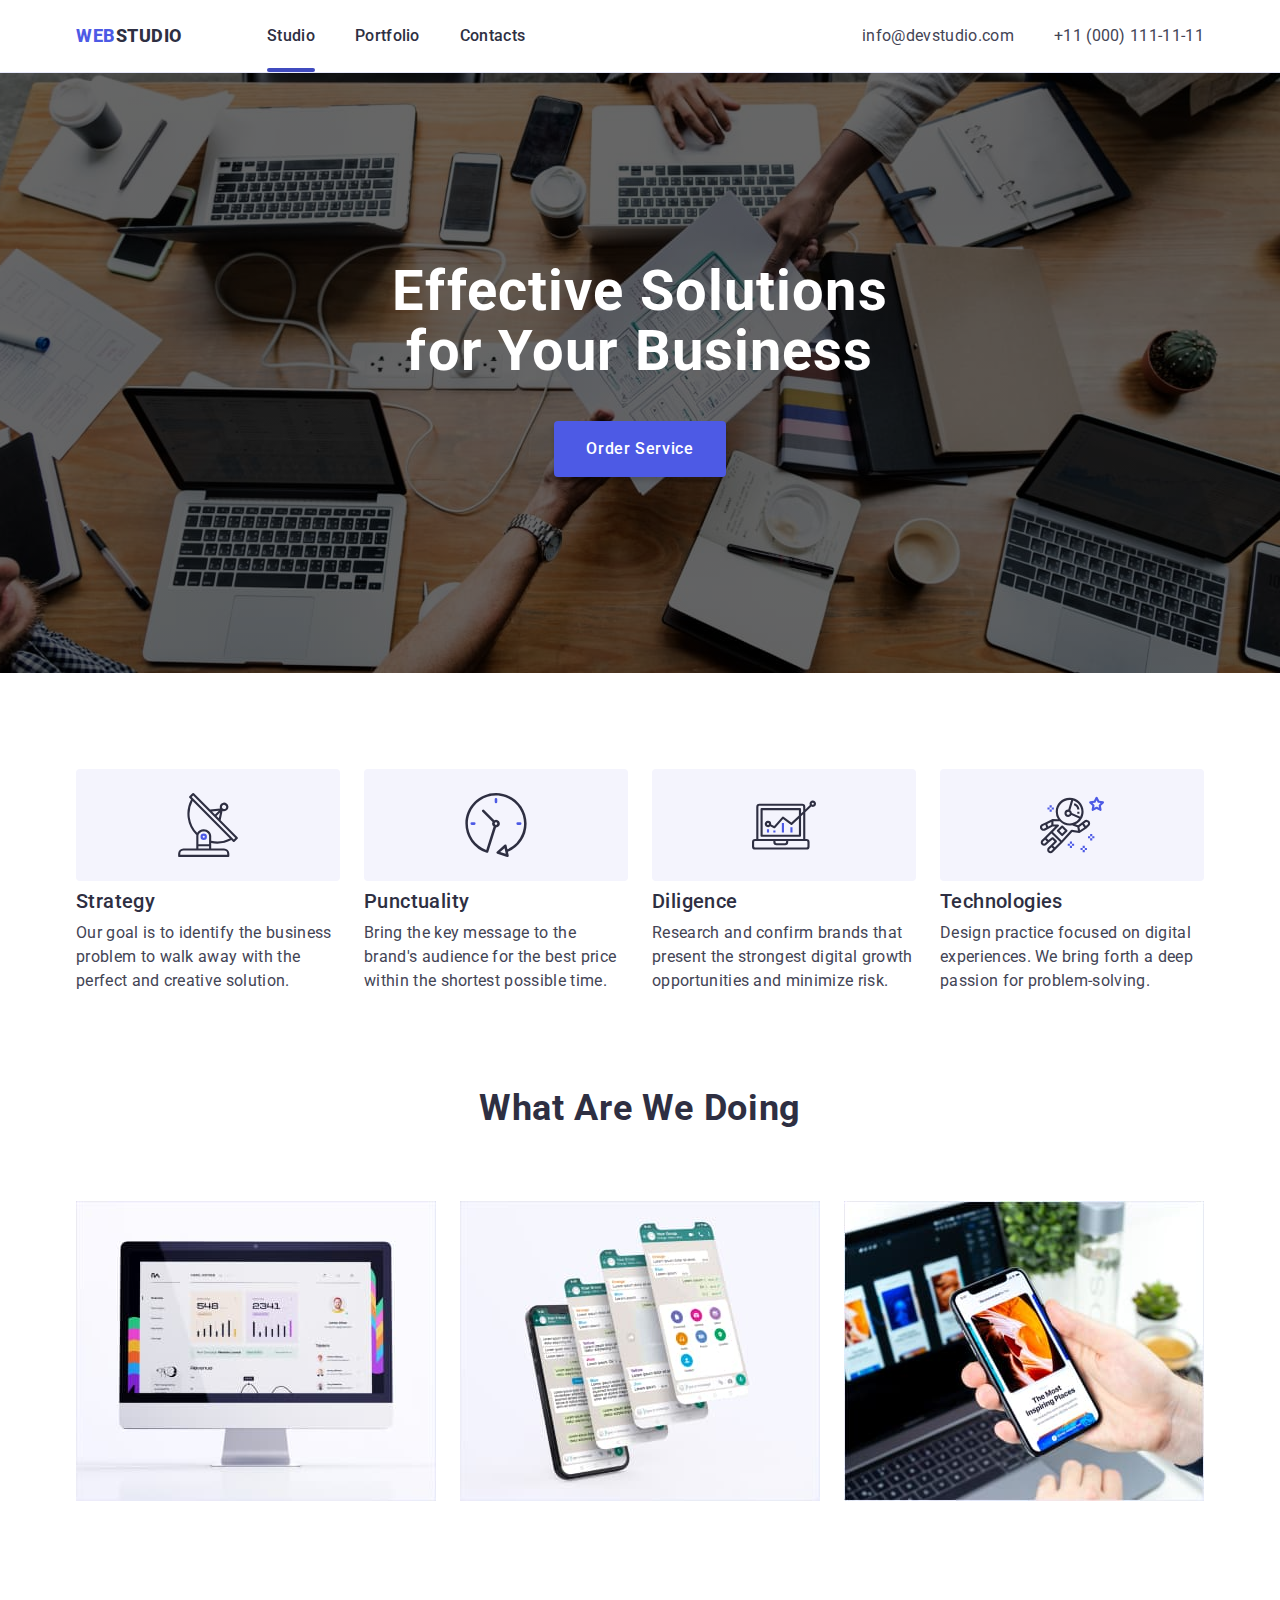
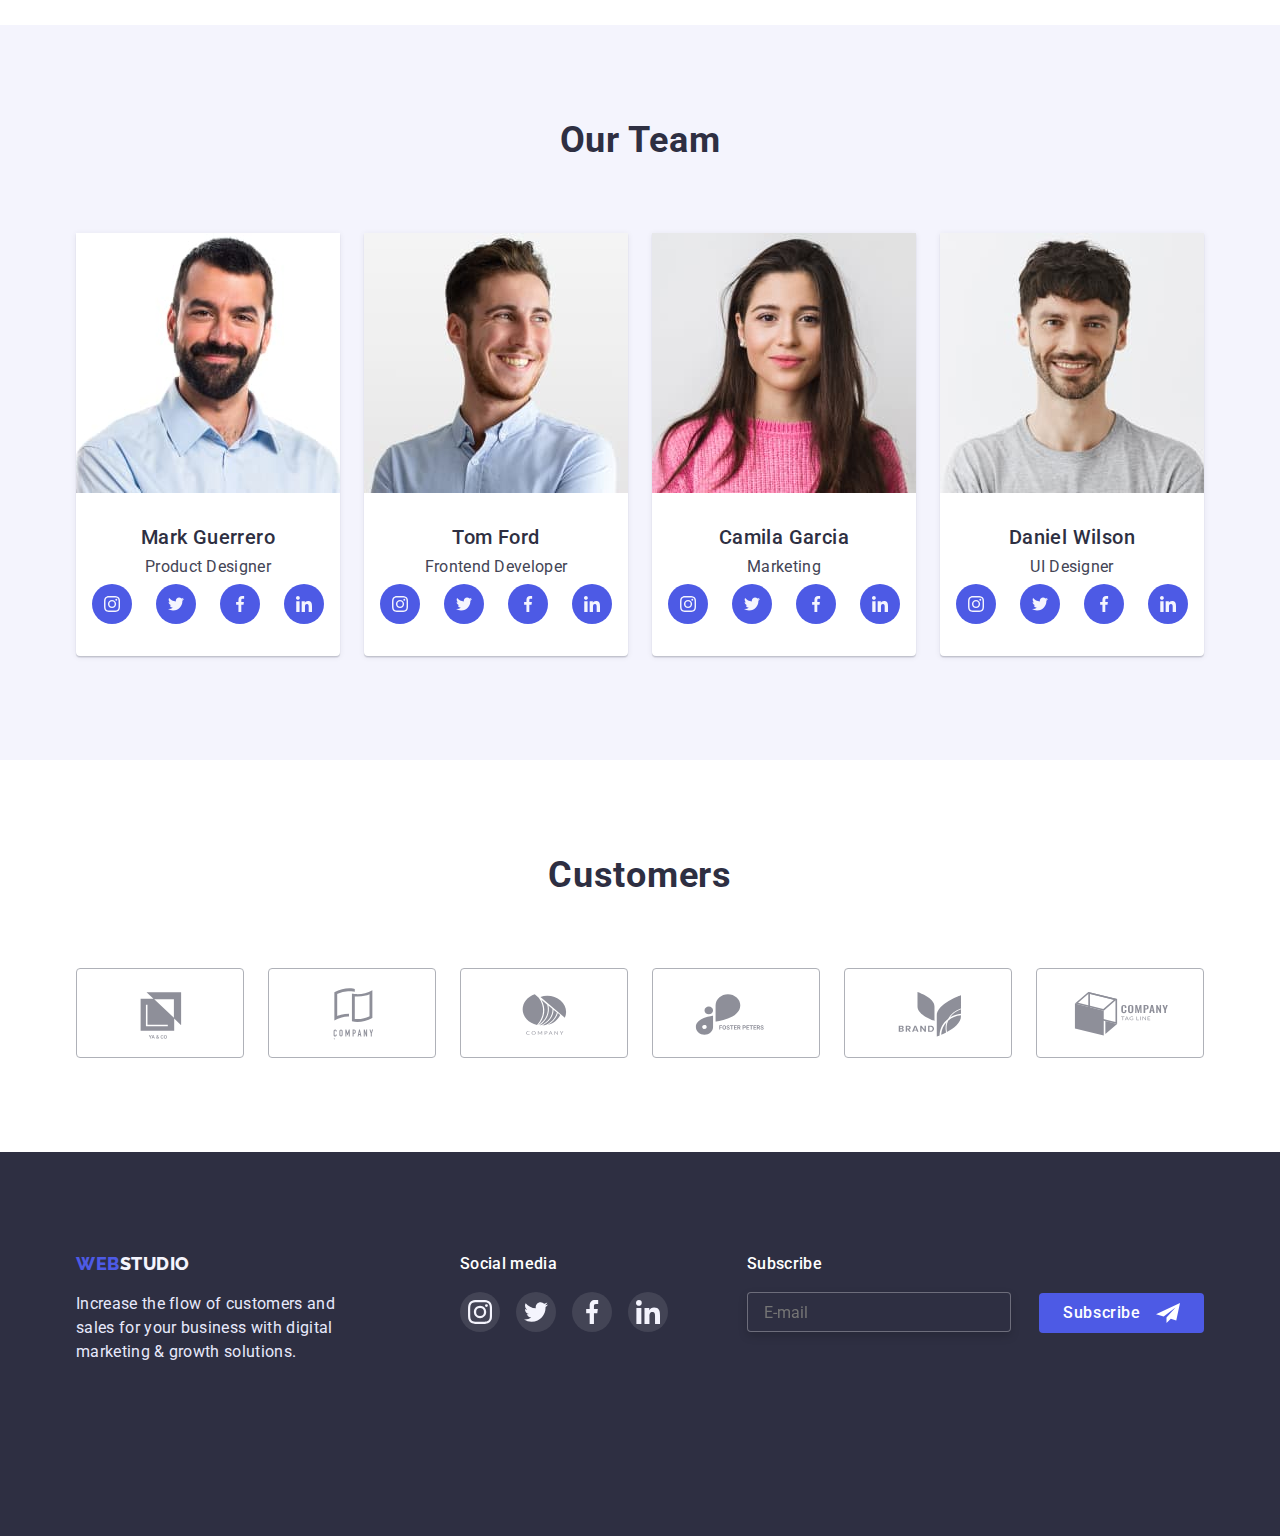
<file: index.html>
<!DOCTYPE html>
<html lang="en">
  <head>
    <meta charset="UTF-8" />
    <meta http-equiv="X-UA-Compatible" content="IE=edge" />
    <meta name="viewport" content="width=device-width, initial-scale=1.0" />
    <title>Document</title>
    <link rel="preconnect" href="https://fonts.googleapis.com" />
    <link rel="preconnect" href="https://fonts.gstatic.com" crossorigin />
    <link
      href="https://fonts.googleapis.com/css2?family=Raleway:wght@800&family=Roboto:wght@400;500;700;900&display=swap"
      rel="stylesheet"
    />
    <link
      rel="stylesheet"
      href="https://cdnjs.cloudflare.com/ajax/libs/modern-normalize/1.1.0/modern-normalize.min.css"
    />
    <link rel="stylesheet" href="./css/styles.css" />
    <link rel="stylesheet" href="./css/mobile.css" />
    <link rel="stylesheet" href="./css/tablet.css" />
    <link rel="stylesheet" href="./css/dekstop.css" />
  </head>
  <body>
    <header class="header">
      <div class="container nav-gen">
        <nav class="nav-gen">
          <a href="./index.html" class="head-btn"
            ><span class="web">Web</span>Studio</a
          >
          <ul class="sec-ul nav-block">
            <li class="li-item">
              <a href="./index.html" class="nav-li menu-link current">Studio</a>
            </li>
            <li class="li-item">
              <a href="./portfolio.html" class="nav-li menu-link">Portfolio</a>
            </li>
            <li class="li-item">
              <a href="" class="nav-li menu-link">Contacts</a>
            </li>
          </ul>
        </nav>
        <address class="adress-block">
          <ul class="sec-ul adr-block">
            <li class="li-item">
              <a href="mailto:info@devstudio.com" class="contacts"
                >info@devstudio.com</a
              >
            </li>
            <li class="li-item">
              <a href="tel:+110001111111" class="contacts"
                >+11 (000) 111-11-11</a
              >
            </li>
          </ul>
        </address>
        <button type="button" data-menu-open class="mob-menu-open">
          <svg class="mob-menu-svg" width="32px" height="22px">
            <use
              href="./images/symbol-defs 2.svg#icon-charm_menu-hamburger-1"
            ></use>
          </svg>
        </button>
      </div>

      <div class="mob-menu is-hidden" data-menu>
        <div class="container">
          <div>
            <button type="button" data-menu-close class="mob-menu-close">
              <svg class="mob-menu-svg-close" width="8px" height="8px">
                <use
                  href="./images/symbol-defs 2.svg#icon-close-black-18dp-2-1-1"
                ></use>
              </svg>
            </button>
            <ul class="sec-ul mob-menu-list">
              <li class="mob-menu-li-item">
                <a
                  href="./index.html"
                  class="mob-menu-nav-li mob-menu-menu-link current"
                  >Studio</a
                >
              </li>
              <li class="mob-menu-li-item">
                <a
                  href="./portfolio.html"
                  class="mob-menu-nav-li mob-menu-menu-link"
                  >Portfolio</a
                >
              </li>
              <li class="mob-menu-li-item">
                <a
                  href="./index.html#mob-menu"
                  class="mob-menu-nav-li mob-menu-menu-link"
                  >Contacts</a
                >
              </li>
            </ul>
          </div>
          <div>
            <ul class="sec-ul mob-menu-adr-block">
              <li class="mob-menu-li-item">
                <a href="tel:+110001111111" class="mob-menu-contacts-tel"
                  >+11 (000) 111-11-11</a
                >
              </li>
              <li class="mob-menu-li-item">
                <a href="mailto:info@devstudio.com" class="mob-menu-contacts"
                  >info@devstudio.com</a
                >
              </li>
            </ul>
            <ul class="mob-soc-contacts">
              <li class="contacts-team">
                <a href="" class="button-soc">
                  <svg class="soc-link" width="16px" height="16px">
                    <use
                      href="./images/symbol-defs 2.svg#icon-instagram-2"
                    ></use>
                  </svg>
                </a>
              </li>
              <li class="contacts-team">
                <a href="" class="button-soc">
                  <svg class="soc-link" width="16px" height="16px">
                    <use href="./images/symbol-defs 2.svg#icon-twitter-1"></use>
                  </svg>
                </a>
              </li>
              <li class="contacts-team">
                <a href="" class="button-soc">
                  <svg class="soc-link" width="16px" height="16px">
                    <use
                      href="./images/symbol-defs 2.svg#icon-facebook-1"
                    ></use>
                  </svg>
                </a>
              </li>
              <li class="contacts-team">
                <a href="" class="button-soc">
                  <svg class="soc-link" width="16px" height="16px">
                    <use
                      href="./images/symbol-defs 2.svg#icon-linkedin-1"
                    ></use>
                  </svg>
                </a>
              </li>
            </ul>
          </div>
        </div>
      </div>
    </header>
    <main>
      <section class="hero background-img">
        <div class="container background-img">
          <h1 class="title">Effective Solutions for Your Business</h1>
          <button type="button" class="button hero-but" data-modal-open>
            Order Service
          </button>
        </div>
      </section>

      <section class="section">
        <div class="container">
          <h2 class="visually-hidden">Feature</h2>
          <ul class="sec-ul list-items">
            <li class="list-sec">
              <div class="icon-div">
                <svg class="icon-pic">
                  <use
                    href="./images/symbol-defs 2.svg#icon-antenna-1"
                    width="64px"
                    height="64px"
                  ></use>
                </svg>
              </div>
              <h3 class="title-section">Strategy</h3>
              <p class="section-text">
                Our goal is to identify the business problem to walk away with
                the perfect and creative solution.
              </p>
            </li>
            <li class="list-sec">
              <div class="icon-div">
                <svg class="icon-pic">
                  <use
                    href="./images/symbol-defs 2.svg#icon-clock-1"
                    width="64px"
                    height="64px"
                  ></use>
                </svg>
              </div>
              <h3 class="title-section">Punctuality</h3>
              <p class="section-text">
                Bring the key message to the brand's audience for the best price
                within the shortest possible time.
              </p>
            </li>
            <li class="list-sec">
              <div class="icon-div">
                <svg class="icon-pic">
                  <use
                    href="./images/symbol-defs 2.svg#icon-diagram-1"
                    width="64"
                    height="64"
                  ></use>
                </svg>
              </div>
              <h3 class="title-section">Diligence</h3>
              <p class="section-text">
                Research and confirm brands that present the strongest digital
                growth opportunities and minimize risk.
              </p>
            </li>
            <li class="list-sec">
              <div class="icon-div">
                <svg class="icon-pic">
                  <use
                    href="./images/symbol-defs 2.svg#icon-astronaut-1"
                    width="64px"
                    height="64px"
                  ></use>
                </svg>
              </div>
              <h3 class="title-section">Technologies</h3>
              <p class="section-text">
                Design practice focused on digital experiences. We bring forth a
                deep passion for problem-solving.
              </p>
            </li>
          </ul>
        </div>
      </section>

      <section class="photos">
        <div class="container">
          <h2 class="photos-title">What are we doing</h2>
          <ul class="sec-ul sec-photos">
            <li class="sec-img">
              <img
              srcset="
                  ./images/monitor.jpg 1x,
                  ./images/monitor@2x.jpg 2x
                "
                src="./images/monitor.jpg"
                alt="monitor of computer"
                width="360"
                height="300"
              />
            </li>
            <li class="sec-img">
              <img
              srcset="
                  ./images/phone.jpg 1x,
                  ./images/phone@2x.jpg 2x
                "
                src="./images/phone.jpg"
                alt="displays of phone"
                width="360"
                height="300"
              />
            </li>
            <li class="sec-img">
              <img
              srcset="
                  ./images/handphone.jpg 1x,
                  ./images/handphone@2x.jpg 2x
                "
                src="./images/handphone.jpg"
                alt="phone in hand"
                width="360"
                height="300"
              />
            </li>
          </ul>
        </div>
      </section>

      <section class="team">
        <div class="container">
          <h2 class="team-title">Our Team</h2>
          <ul class="sec-ul team-block">
            <li class="team-img">
              <img
                srcset="./images/beardman1.jpg 1x, ./images/beardman1@2x.jpg 2x"
                src="./images/beardman1.jpg"
                alt="man-with-beard"
                width="264"
              />
              <div class="team-text-block">
                <h3 class="team-mem">Mark Guerrero</h3>
                <p class="team-text">Product Designer</p>
                <ul class="list-contacts">
                  <li class="contacts-team">
                    <a href="" class="button-soc">
                      <svg class="soc-link" width="16px" height="16px">
                        <use
                          href="./images/symbol-defs 2.svg#icon-instagram-2"
                        ></use>
                      </svg>
                    </a>
                  </li>
                  <li class="contacts-team">
                    <a href="" class="button-soc">
                      <svg class="soc-link" width="16px" height="16px">
                        <use
                          href="./images/symbol-defs 2.svg#icon-twitter-1"
                        ></use>
                      </svg>
                    </a>
                  </li>
                  <li class="contacts-team">
                    <a href="" class="button-soc">
                      <svg class="soc-link" width="16px" height="16px">
                        <use
                          href="./images/symbol-defs 2.svg#icon-facebook-1"
                        ></use>
                      </svg>
                    </a>
                  </li>
                  <li class="contacts-team">
                    <a href="" class="button-soc">
                      <svg class="soc-link" width="16px" height="16px">
                        <use
                          href="./images/symbol-defs 2.svg#icon-linkedin-1"
                        ></use>
                      </svg>
                    </a>
                  </li>
                </ul>
              </div>
            </li>
            <li class="team-img">
              <img
                srcset="
                  ./images/smilingman.jpg    1x,
                  ./images/smilingman@2x.jpg 2x
                "
                src="./images/smilingman.jpg"
                alt="smiling-man"
                width="264"
              />
              <div class="team-text-block">
                <h3 class="team-mem">Tom Ford</h3>
                <p class="team-text">Frontend Developer</p>
                <ul class="list-contacts">
                  <li class="contacts-team">
                    <a href="" class="button-soc">
                      <svg class="soc-link" width="16px" height="16px">
                        <use
                          href="./images/symbol-defs 2.svg#icon-instagram-2"
                        ></use>
                      </svg>
                    </a>
                  </li>
                  <li class="contacts-team">
                    <a href="" class="button-soc">
                      <svg class="soc-link" width="16px" height="16px">
                        <use
                          href="./images/symbol-defs 2.svg#icon-twitter-1"
                        ></use>
                      </svg>
                    </a>
                  </li>
                  <li class="contacts-team">
                    <a href="" class="button-soc">
                      <svg class="soc-link" width="16px" height="16px">
                        <use
                          href="./images/symbol-defs 2.svg#icon-facebook-1"
                        ></use>
                      </svg>
                    </a>
                  </li>
                  <li class="contacts-team">
                    <a href="" class="button-soc">
                      <svg class="soc-link" width="16px" height="16px">
                        <use
                          href="./images/symbol-defs 2.svg#icon-linkedin-1"
                        ></use>
                      </svg>
                    </a>
                  </li>
                </ul>
              </div>
            </li>
            <li class="team-img">
              <img
                srcset="
                  ./images/woman.jpg 1x,
                  ./images/woman@2x.jpg 2x
                "
                src="./images/woman.jpg"
                alt="woman"
                width="264"
              />
              <div class="team-text-block">
                <h3 class="team-mem">Camila Garcia</h3>
                <p class="team-text">Marketing</p>
                <ul class="list-contacts">
                  <li class="contacts-team">
                    <a href="" class="button-soc">
                      <svg class="soc-link" width="16px" height="16px">
                        <use
                          href="./images/symbol-defs 2.svg#icon-instagram-2"
                        ></use>
                      </svg>
                    </a>
                  </li>
                  <li class="contacts-team">
                    <a href="" class="button-soc">
                      <svg class="soc-link" width="16px" height="16px">
                        <use
                          href="./images/symbol-defs 2.svg#icon-twitter-1"
                        ></use>
                      </svg>
                    </a>
                  </li>
                  <li class="contacts-team">
                    <a href="" class="button-soc">
                      <svg class="soc-link" width="16px" height="16px">
                        <use
                          href="./images/symbol-defs 2.svg#icon-facebook-1"
                        ></use>
                      </svg>
                    </a>
                  </li>
                  <li class="contacts-team">
                    <a href="" class="button-soc">
                      <svg class="soc-link" width="16px" height="16px">
                        <use
                          href="./images/symbol-defs 2.svg#icon-linkedin-1"
                        ></use>
                      </svg>
                    </a>
                  </li>
                </ul>
              </div>
            </li>
            <li class="team-img">
              <img
              srcset="
                  ./images/beardman2.jpg 1x,
                  ./images/beardman2@2x.jpg 2x
                "
                src="./images/beardman2.jpg"
                alt="man-with-beard-2"
                width="264"
              />
              <div class="team-text-block">
                <h3 class="team-mem">Daniel Wilson</h3>
                <p class="team-text">UI Designer</p>
                <ul class="list-contacts">
                  <li class="contacts-team">
                    <a href="" class="button-soc">
                      <svg class="soc-link" width="16px" height="16px">
                        <use
                          href="./images/symbol-defs 2.svg#icon-instagram-2"
                        ></use>
                      </svg>
                    </a>
                  </li>
                  <li class="contacts-team">
                    <a href="" class="button-soc">
                      <svg class="soc-link" width="16px" height="16px">
                        <use
                          href="./images/symbol-defs 2.svg#icon-twitter-1"
                        ></use>
                      </svg>
                    </a>
                  </li>
                  <li class="contacts-team">
                    <a href="" class="button-soc">
                      <svg class="soc-link" width="16px" height="16px">
                        <use
                          href="./images/symbol-defs 2.svg#icon-facebook-1"
                        ></use>
                      </svg>
                    </a>
                  </li>
                  <li class="contacts-team">
                    <a href="" class="button-soc">
                      <svg class="soc-link" width="16px" height="16px">
                        <use
                          href="./images/symbol-defs 2.svg#icon-linkedin-1"
                        ></use>
                      </svg>
                    </a>
                  </li>
                </ul>
              </div>
            </li>
          </ul>
        </div>
      </section>

      <section>
        <div class="container">
          <h2 class="comp-title">Customers</h2>
          <ul class="company-list">
            <li class="company-link">
              <a href="" class="company-btn">
                <svg class="company-img" width="104" height="56">
                  <use href="./images/symbol-defs 2.svg#icon-Logo"></use>
                </svg>
              </a>
            </li>
            <li class="company-link">
              <a href="" class="company-btn">
                <svg class="company-img" width="104" height="56">
                  <use href="./images/symbol-defs 2.svg#icon-Logo-1"></use>
                </svg>
              </a>
            </li>
            <li class="company-link">
              <a href="" class="company-btn">
                <svg class="company-img" width="104" height="56">
                  <use href="./images/symbol-defs 2.svg#icon-Logo-2"></use>
                </svg>
              </a>
            </li>
            <li class="company-link">
              <a href="" class="company-btn">
                <svg class="company-img" width="104" height="56">
                  <use href="./images/symbol-defs 2.svg#icon-Logo-3"></use>
                </svg>
              </a>
            </li>
            <li class="company-link">
              <a href="" class="company-btn">
                <svg class="company-img" width="104" height="56">
                  <use href="./images/symbol-defs 2.svg#icon-Logo-4"></use>
                </svg>
              </a>
            </li>
            <li class="company-link">
              <a href="" class="company-btn">
                <svg class="company-img" width="104" height="56">
                  <use href="./images/symbol-defs 2.svg#icon-Logo-5"></use>
                </svg>
              </a>
            </li>
          </ul>
        </div>
      </section>
    </main>
    <footer class="footer">
      <div class="container foot-media">
        <div class="foot-block">
          <a href="./index.html" class="std-foot">
            <span class="web">Web</span> Studio</a
          >
          <p class="text-foot">
            Increase the flow of customers and sales for your business with
            digital marketing & growth solutions.
          </p>
        </div>
        <div class="foot-social-block">
          <h3 class="foot-title-media">Social media</h3>
          <ul class="footer-list-contacts">
            <li class="footer-soc-link">
              <a href="" class="footer-button-soc">
                <svg class="footer-soc-link" width="24px" height="24px">
                  <use href="./images/symbol-defs 2.svg#icon-instagram-2"></use>
                </svg>
              </a>
            </li>
            <li class="footer-soc-link">
              <a href="" class="footer-button-soc">
                <svg class="footer-soc-link" width="24px" height="24px">
                  <use href="./images/symbol-defs 2.svg#icon-twitter-1"></use>
                </svg>
              </a>
            </li>
            <li class="footer-soc-link">
              <a href="" class="footer-button-soc">
                <svg class="footer-soc-link" width="24px" height="24px">
                  <use href="./images/symbol-defs 2.svg#icon-facebook-1"></use>
                </svg>
              </a>
            </li>
            <li class="footer-soc-link">
              <a href="" class="footer-button-soc">
                <svg class="footer-soc-link" width="24px" height="24px">
                  <use href="./images/symbol-defs 2.svg#icon-linkedin-1"></use>
                </svg>
              </a>
            </li>
          </ul>
        </div>

        <div class="foot-input">
          <form>
            <p>Subscribe</p>

            <input type="email" name="email" placeholder="E-mail" />

            <button>
              <span>Subscribe</span>
              <svg class="sub-svg" width="24" height="24">
                <use href="./images/symbol-defs 2.svg#icon-Frame-3-1"></use>
              </svg>
            </button>
          </form>
        </div>
      </div>
    </footer>
    <div class="backdrop is-hidden" data-modal>
      <div class="modal">
        <button class="modal-but" data-modal-close>
          <svg class="modal-svg" width="8px" height="8px">
            <use
              href="./images/symbol-defs 2.svg#icon-close-black-18dp-2-1-1"
            ></use>
          </svg>
        </button>

        <p class="modal-title">Leave your contacts and we will call you back</p>

        <form class="form js-speaker-form">
          <label class="modal-label">
            <span class="input-text">Name</span>
            <span class="input-wrap">
              <input class="modal-input" type="text" name="name" />
              <svg class="modal-icon" width="18" height="18">
                <use
                  href="./images/symbol-defs 2.svg#icon-person-black-18dp-1-1 "
                ></use>
              </svg>
            </span>
          </label>
          <label class="modal-label">
            <span class="input-text">Phone</span>
            <span class="input-wrap">
              <input class="modal-input" type="tel" name="tel" />
              <svg class="modal-icon" width="18" height="24">
                <use
                  href="./images/symbol-defs 2.svg#icon-phone-black-18dp-1-1 "
                ></use>
              </svg>
            </span>
          </label>
          <label class="modal-label">
            <span class="input-text">Email</span>
            <span class="input-wrap">
              <input class="modal-input" type="email" name="email" />
              <svg class="modal-icon" width="18" height="24">
                <use
                  href="./images/symbol-defs 2.svg#icon-email-black-18dp-1-1 "
                ></use>
              </svg>
            </span>
          </label>
          <label class="textarea">
            <span class="input-text">Comment</span>
            <textarea
              class="modal-comment"
              name="comment"
              placeholder="Text input"
            ></textarea>
          </label>
          <label class="label-checkbox">
            <input
              class="input-check visually-hidden"
              type="checkbox"
              name="priv-policy"
              value="true"
              required
            />
            <span class="check-text"
              >I accept the terms and conditions of the
              <a href="">Privacy Policy</a></span
            >
          </label>
          <button type="submit" class="modal-but-send">Send</button>
        </form>
      </div>
    </div>
    <script src="./js/modal.js"></script>
    <script src="./js/mobile-menu.js"></script>
  </body>
</html>
</file>
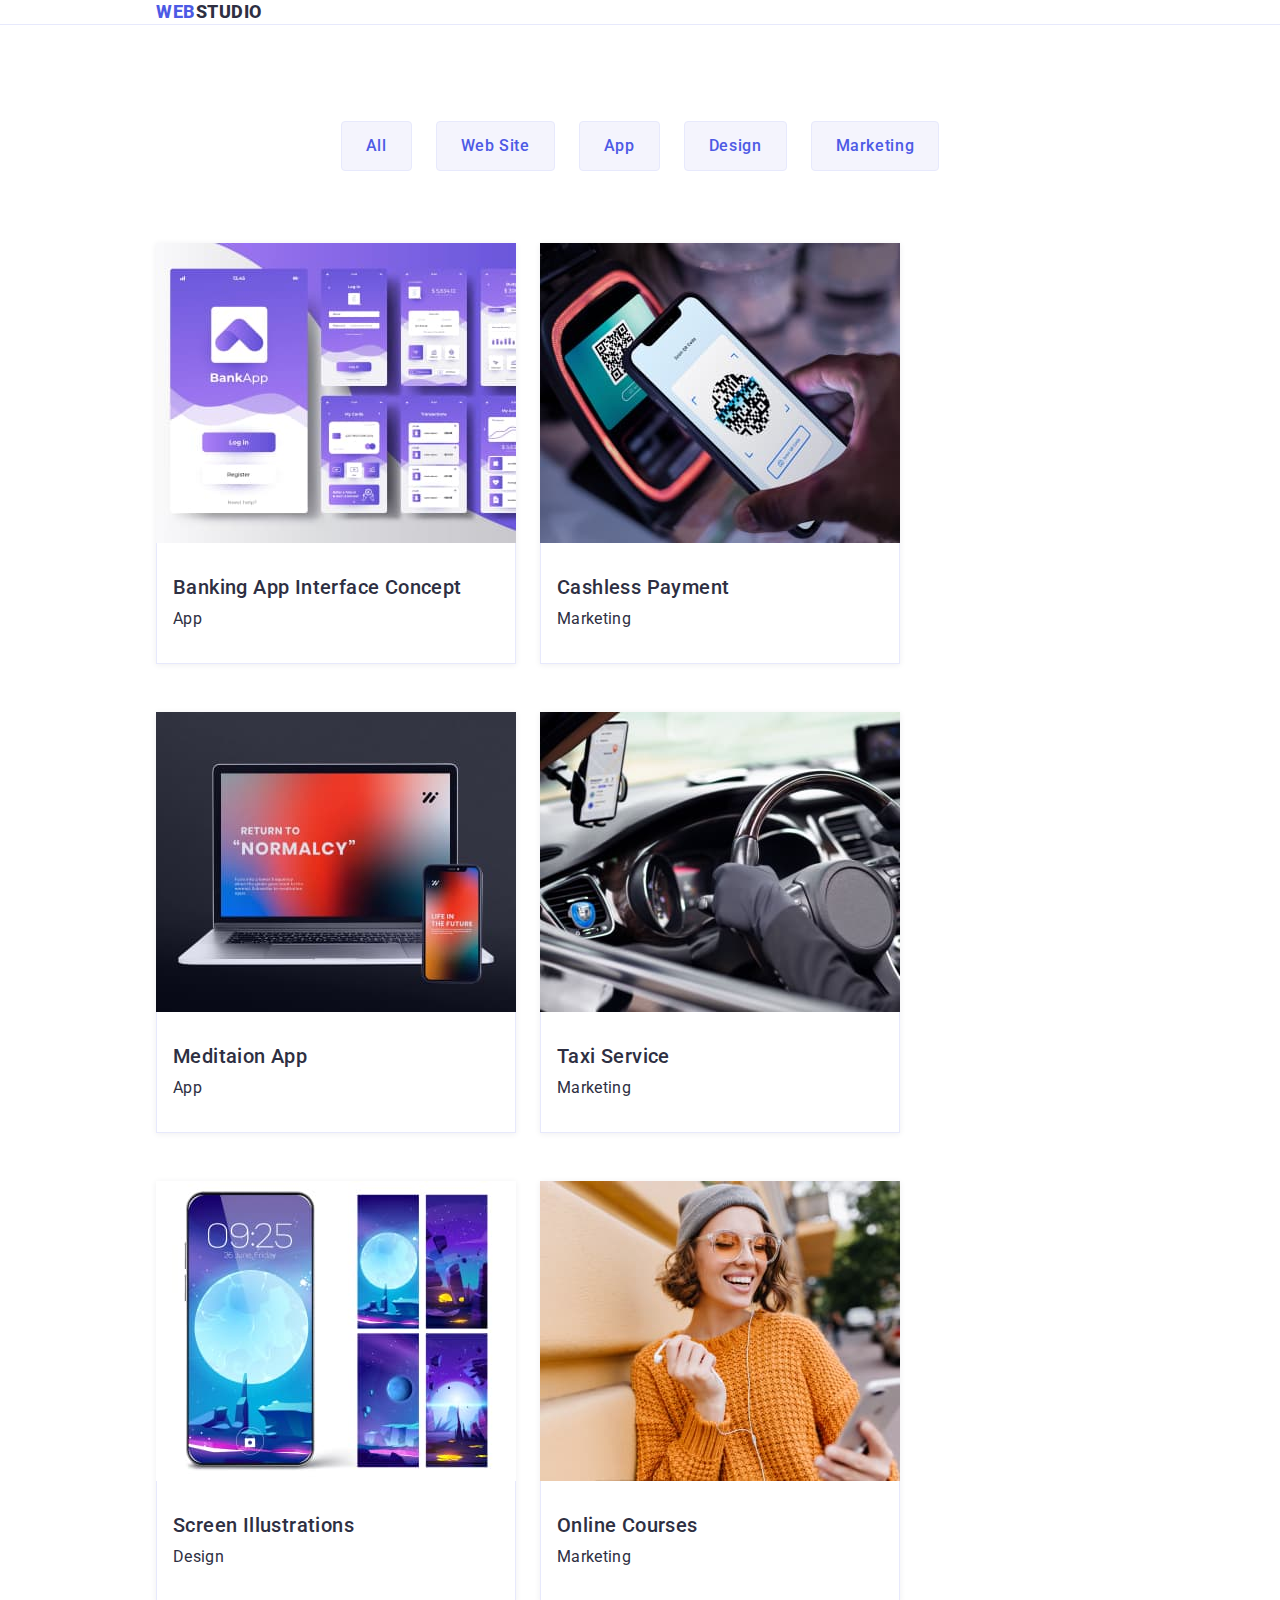
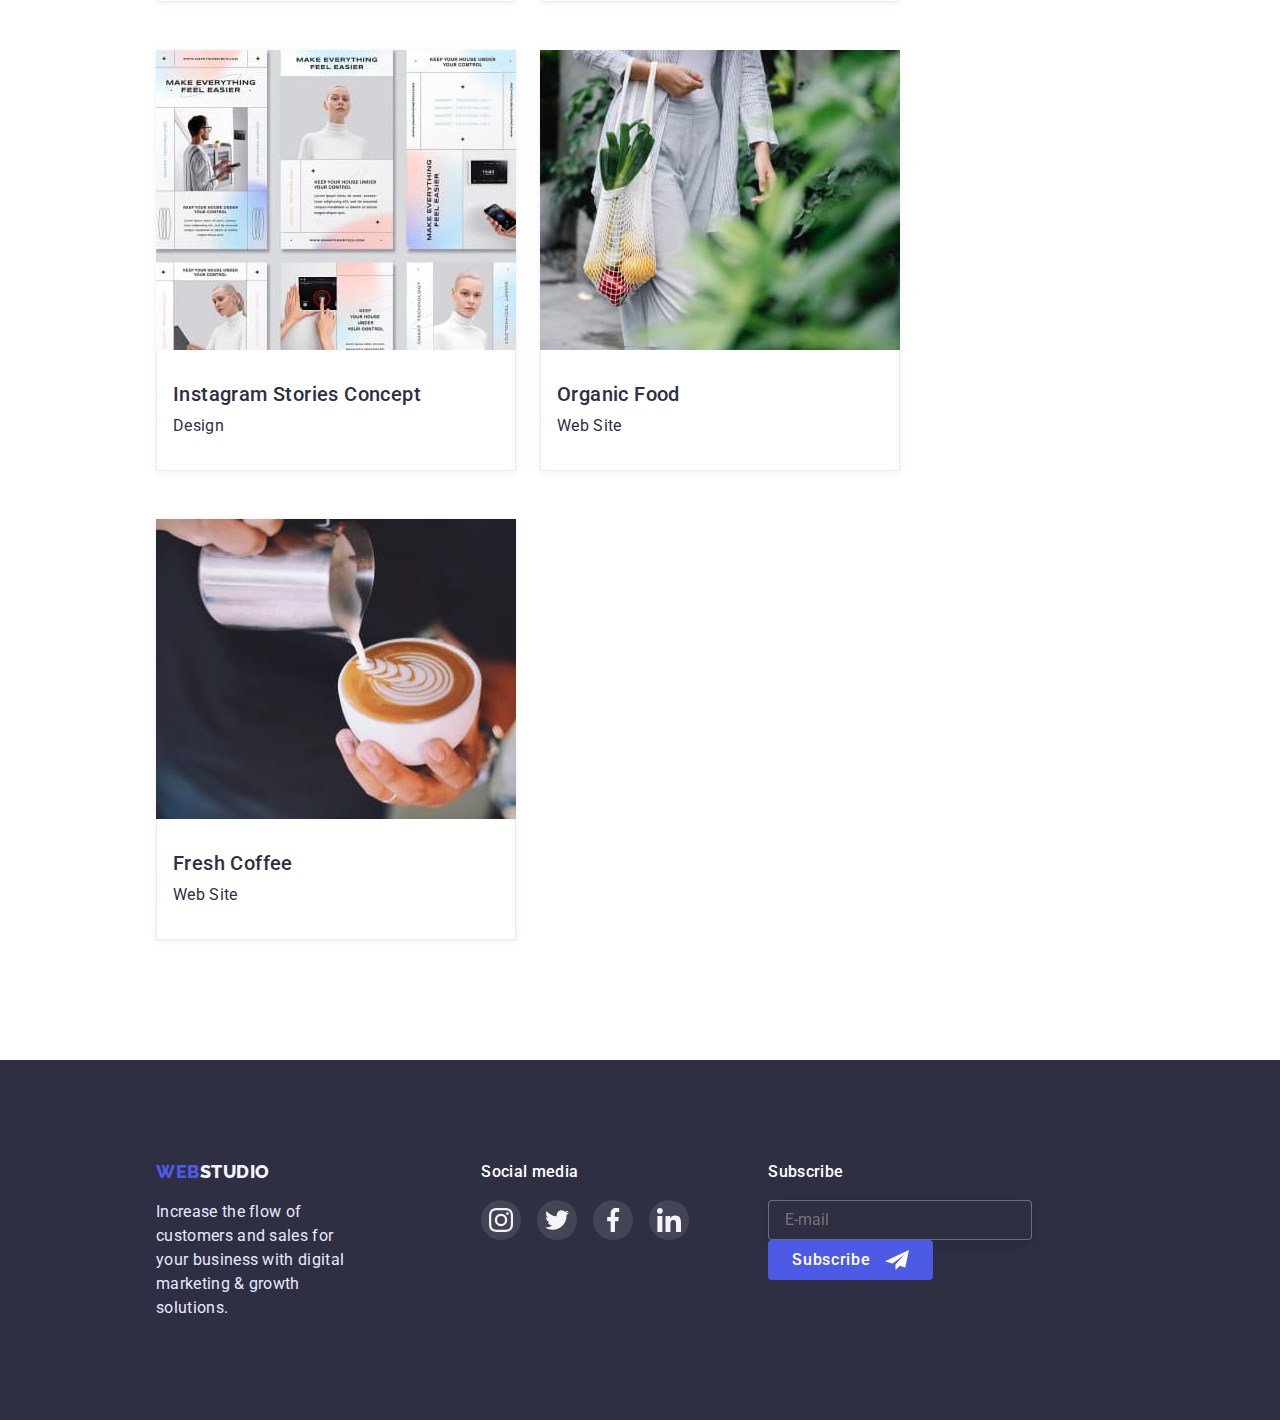
<file: portfolio.html>
<!DOCTYPE html>
<html lang="en">
  <head>
    <meta charset="UTF-8" />
    <meta http-equiv="X-UA-Compatible" content="IE=edge" />
    <meta name="viewport" content="width=device-width, initial-scale=1.0" />
    <title>Document</title>
    <link rel="preconnect" href="https://fonts.googleapis.com" />
    <link rel="preconnect" href="https://fonts.gstatic.com" crossorigin />
    <link
      href="https://fonts.googleapis.com/css2?family=Raleway:wght@800&family=Roboto:wght@400;500;700;900&display=swap"
      rel="stylesheet"
    />
    <link
      rel="stylesheet"
      href="https://cdnjs.cloudflare.com/ajax/libs/modern-normalize/1.1.0/modern-normalize.min.css"
    />
    <link rel="stylesheet" href="./css/styles.css" />
  </head>
  <body>
    <header class="header">
      <div class="container nav-gen">
        <nav class="nav-gen">
          <a href="./index.html" class="head-btn">
            <span class="web">Web</span> Studio
          </a>
          <ul class="sec-ul nav-block">
            <li class="li-item">
              <a href="./index.html" class="nav-li menu-link">Studio</a>
            </li>
            <li class="li-item">
              <a href="./portfolio.html" class="nav-li menu-link current">Portfolio</a>
            </li>
            <li class="li-item"><a href="" class="nav-li menu-link">Contacts</a></li>
          </ul>
        </nav>
        <address class="adress-block">
          <ul class="sec-ul adr-block">
            <li class="li-item">
              <a href="mailto:info@devstudio.com" class="contacts"
                >info@devstudio.com</a
              >
            </li>
            <li class="li-item">
              <a href="tel:+110001111111" class="contacts"
                >+11 (000) 111-11-11</a
              >
            </li>
          </ul>
        </address>
      </div>
    </header>

    <main>
      <section>
        <div class="container">
          <div class="port-btns">
            <button type="button" class="port-button">All</button>
            <button type="button" class="port-button">Web Site</button>
            <button type="button" class="port-button">App</button>
            <button type="button" class="port-button">Design</button>
            <button type="button" class="port-button">Marketing</button>
          </div>
        </div>
      </section>

      <section>
        <div class="container">
          <h1 class="visually-hidden"></h1>
          <ul class="sec-ul port-img">
            <li class="port-li-img">
              <a href="" class="port-link">
                <div class="port-overlay">
                  <img
                    class="img-port"
                    src="./images/bankapp.jpg"
                    alt="screen of bank app"
                    width="360"
                    height="300"
                  />
                  <div class="text-overlay">
                    <p>14 Stylish and User-Friendly App Design Concepts · Task
                    Manager App · Calorie Tracker App · Exotic Fruit Ecommerce
                    App · Cloud Storage App</p> 
                  </div>
                </div>
                <div class="port-link-block">
                  <h2 class="port-section">Banking App Interface Concept</h2>
                  <p class="port-text">App</p>
                </div></a
              >
            </li>
            <li class="port-li-img">
              <a href="" class="port-link">
                <div class="port-overlay">
                  <img
                    class="img-port"
                    src="./images/qrcode.jpg"
                    alt="scan of qr code"
                    width="360"
                    height="300"
                  />
                  <div class="text-overlay">
                    <p>14 Stylish and User-Friendly App Design Concepts · Task
                      Manager App · Calorie Tracker App · Exotic Fruit Ecommerce
                      App · Cloud Storage App</p> 
                  </div>
                </div>

                <div class="port-link-block">
                  <h2 class="port-section">Cashless Payment</h2>
                  <p class="port-text">Marketing</p>
                </div>
              </a>
            </li>
            <li class="port-li-img">
              <a href="" class="port-link">
                <div class="port-overlay">
                  <img
                    class="img-port"
                    src="./images/laptop.jpg"
                    alt="laptop"
                    width="360"
                    height="300"
                  />
                  <div class="text-overlay">
                    <p>14 Stylish and User-Friendly App Design Concepts · Task
                      Manager App · Calorie Tracker App · Exotic Fruit Ecommerce
                      App · Cloud Storage App</p> 
                  </div>
                </div>

                <div class="port-link-block">
                  <h2 class="port-section">Meditaion App</h2>
                  <p class="port-text">App</p>
                </div>
              </a>
            </li>

            <li class="port-li-img">
              <a href="" class="port-link">
                <div class="port-overlay">
                  <img
                    class="img-port"
                    src="./images/driver.jpg"
                    alt="taxi driver"
                    width="360"
                    height="300"
                  />
                  <div class="text-overlay">
                    <p>14 Stylish and User-Friendly App Design Concepts · Task
                      Manager App · Calorie Tracker App · Exotic Fruit Ecommerce
                      App · Cloud Storage App</p> 
                  </div>
                </div>

                <div class="port-link-block">
                  <h2 class="port-section">Taxi Service</h2>
                  <p class="port-text">Marketing</p>
                </div>
              </a>
            </li>
            <li class="port-li-img">
              <a href="" class="port-link">
                <div class="port-overlay">
                  <img
                    class="img-port"
                    src="./images/phonescreen.jpg"
                    alt="phone screen"
                    width="360"
                    height="300"
                  />
                  <div class="text-overlay">
                    <p>14 Stylish and User-Friendly App Design Concepts · Task
                      Manager App · Calorie Tracker App · Exotic Fruit Ecommerce
                      App · Cloud Storage App</p> 
                  </div>
                </div>

                <div class="port-link-block">
                  <h2 class="port-section">Screen Illustrations</h2>
                  <p class="port-text">Design</p>
                </div>
              </a>
            </li>
            <li class="port-li-img">
              <a href="" class="port-link">
                <div class="port-overlay">
                  <img
                    class="img-port"
                    src="./images/smiling-woman.jpg"
                    alt="woman"
                    width="360"
                    height="300"
                  />
                  <div class="text-overlay">
                    <p>14 Stylish and User-Friendly App Design Concepts · Task
                      Manager App · Calorie Tracker App · Exotic Fruit Ecommerce
                      App · Cloud Storage App</p> 
                  </div>
                </div>

                <div class="port-link-block">
                  <h2 class="port-section">Online Courses</h2>
                  <p class="port-text">Marketing</p>
                </div>
              </a>
            </li>

            <li class="port-li-img">
              <a href="" class="port-link">
                <div class="port-overlay">
                  <img
                    class="img-port"
                    src="./images/instagram.jpg"
                    alt="instagram concept"
                    width="360"
                    height="300"
                  />
                  <div class="text-overlay">
                    <p>14 Stylish and User-Friendly App Design Concepts · Task
                      Manager App · Calorie Tracker App · Exotic Fruit Ecommerce
                      App · Cloud Storage App</p> 
                  </div>
                </div>
                <div class="port-link-block">
                  <h2 class="port-section">Instagram Stories Concept</h2>
                  <p class="port-text">Design</p>
                </div>
              </a>
            </li>
            <li class="port-li-img">
              <a href="" class="port-link">
                <div class="port-overlay">
                  <img
                    class="img-port"
                    src="./images/shopper.jpg"
                    alt="shopper with organic food"
                    width="360"
                    height="300"
                  />
                  <div class="text-overlay">
                    <p>14 Stylish and User-Friendly App Design Concepts · Task
                      Manager App · Calorie Tracker App · Exotic Fruit Ecommerce
                      App · Cloud Storage App</p> 
                  </div>
                </div>
                <div class="port-link-block">
                  <h2 class="port-section">Organic Food</h2>
                  <p class="port-text">Web Site</p>
                </div>
              </a>
            </li>
            <li class="port-li-img">
              <a href="" class="port-link">
                <div class="port-overlay">
                  <img
                    class="img-port"
                    src="./images/coffee.jpg"
                    alt="fresh coffee"
                    width="360"
                    height="300"
                  />
                  <div class="text-overlay">
                    <p>14 Stylish and User-Friendly App Design Concepts · Task
                      Manager App · Calorie Tracker App · Exotic Fruit Ecommerce
                      App · Cloud Storage App</p> 
                  </div>
                </div>

                <div class="port-link-block">
                  <h2 class="port-section">Fresh Coffee</h2>
                  <p class="port-text">Web Site</p>
                </div>
              </a>
            </li>
          </ul>
        </div>
      </section>
    </main>

    <footer class="footer">
      <div class="container foot-media">
        <div class="foot-block">
          <a href="./index.html" class="std-foot">
            <span class="web">Web</span> Studio</a
          >
          <p class="text-foot">
            Increase the flow of customers and sales for your business with
            digital marketing & growth solutions.
          </p>
        </div>
        <div class="foot-social-block">
          <h3 class="foot-title-media">Social media</h3>
          <ul class="footer-list-contacts">
            <li class="footer-soc-link">
              <a href="" class="footer-button-soc">
                <svg class="footer-soc-link" width="24px" height="24px">
                  <use href="./images/symbol-defs 2.svg#icon-instagram-2"></use>
                </svg>
              </a>
            </li>
            <li class="footer-soc-link">
              <a href="" class="footer-button-soc">
                <svg class="footer-soc-link" width="24px" height="24px">
                  <use href="./images/symbol-defs 2.svg#icon-twitter-1"></use>
                </svg>
              </a>
            </li>
            <li class="footer-soc-link">
              <a href="" class="footer-button-soc">
                <svg class="footer-soc-link" width="24px" height="24px">
                  <use href="./images/symbol-defs 2.svg#icon-facebook-1"></use>
                </svg>
              </a>
            </li>
            <li class="footer-soc-link">
              <a href="" class="footer-button-soc">
                <svg class="footer-soc-link" width="24px" height="24px">
                  <use href="./images/symbol-defs 2.svg#icon-linkedin-1"></use>
                </svg>
              </a>
            </li>
          </ul>
        </div>

        <div class="foot-input">
          <form action="">
            <p>Subscribe</p>

            <input type="email" name="email" placeholder="E-mail" />

            <button>
              <span>Subscribe</span
              >
              <svg class="sub-svg" width="24" height="24">
                <use href="./images/symbol-defs 2.svg#icon-Frame-3-1"></use>
              </svg>
            </button>
          </form>
        </div>
      </div>
    </footer>
  </body>
</html>
</file>
<file: css/styles.css>
:root {
  --primary-text-color: #2e2f42;
  --title-text-color: #434455;
  --button-color: #4d5ae5;
  --nav-color: #404bbf;
}
body {
  font-family: Roboto, sans-serif;
}

/* main background color  #E5E5E5;*/
/* seconadary background color #F4F4FD */
/* main color #2E2F42 */
/* text color #434455 */
h1,
h2,
h3,
h4,
h5,
h6,
p,
ul, 
label {
  margin: 0;
  padding: 0;
}
html {
  box-sizing: border-box;
}
*,
*::before,
*::after {
  box-sizing: border-box;
}
.container {
  width: 100%;
  max-width: 1158px;
  padding: 0 15px;
  margin: 0 auto;
}
/* HEADER */
.no-scroll {
  overflow: hidden;
}
.header {
  background-color: #ffffff;
  border-bottom: 1px solid #e7e9fc;
}

.nav-gen {
  display: flex;
  align-items: center;
}

.web {
  color: #4d5ae5;
}

.head-btn {
  color: var(--primary-text-color);
  font-weight: 800;
  font-size: 18px;
  line-height: 1.33;
  /* identical to box height, or 133% */

  width: 115px;

  letter-spacing: 0.03em;
  text-transform: uppercase;
  text-decoration: none;
  display: flex;
}
.mob-menu-svg {
  fill: #000;
}
.mob-menu {
  position: fixed;
  top: 0;
  width: 100%;
  height: 100%;
  background-color: #ffffff;
  padding-top: 24px;
  padding-bottom: 40px;
  padding-left: 40px;
  z-index: 1;
}
.mob-menu.is-hidden {
  opacity: 0;
  pointer-events: none;
}  
.mob-menu > .container {
  height: 100%;
  display: flex;
  flex-direction: column;
  justify-content: space-between;
}
.mob-menu-close {
  display: block;
  margin-left: auto;
  margin-bottom: 32px;
  /* position: absolute;
  top: 24px;
  right: 24px; */
  cursor: pointer;

  background-color: #e7e9fc;
  
  /* background: #E7E9FC; */
border: 1px solid rgba(0, 0, 0, 0.1);
  height: 24px;
  width: 24px;
  border-radius: 50%;
  /* border-style: none; */
  transition: background-color 250ms cubic-bezier(0.4, 0, 0.2, 1);
}
.mob-menu-close:is(:hover, :focus) {
  background-color: #404bbf;
}
.mob-menu-close:is(:hover, :focus) .mob-menu-svg-close {
  fill: #ffffff;
}
.mob-menu-svg-close{
  display: block;
  margin: 0 auto;
  text-align: center;
  /* display: flex;
  align-items: center;
  justify-content: center; */
  fill: #000;
  transition: fill 250ms cubic-bezier(0.4, 0, 0.2, 1);
}

.mob-menu-nav-li {
  font-weight: 700;
  font-size: 36px;
line-height: 1.11;
/* identical to box height, or 111% */
letter-spacing: 0.02em;
color: var(--primary-text-color);
text-decoration: none;
}
.mob-menu-li-item:not(:last-child) {
  margin-bottom: 40px;
}
.mob-menu-nav-li:focus, .mob-menu-nav-li:hover {
  color: var(--nav-color);
}
.mob-menu-adr-block {
  margin-top: 40px;
  margin-bottom: 48px;
}
.mob-menu-contacts {
font-weight: 500;
font-size: 20px;
line-height: 1.2;
/* identical to box height, or 120% */
letter-spacing: 0.02em;
/* SLATE */
color: var(--title-text-color);
text-decoration: none;
}
.mob-menu-contacts-tel {
  
  font-weight: 700;
font-size: 36px;
line-height: 1.11;
/* identical to box height, or 111% */
letter-spacing: 0.01em;
/* IRIS */
color: var(--title-text-color);
text-decoration: none;
}
.mob-menu-contacts:focus, 
.mob-menu-contacts:hover, 
 .mob-menu-contacts-tel:focus, 
 .mob-menu-contacts-tel:hover  {
  color: var(--button-color);
}
.mob-soc-contacts {
  display: flex;
  list-style: none;
  gap: 56px;
  justify-content: flex-start;
}
.nav-block,
    .adr-block {
      display: none;
    }

/*MAIN */

/*HERO*/

@media (min-device-pixel-ratio: 2),
  (min-resolution: 192dpi),
  (min-resolution: 2dppx) {
  .hero {
    background-image: url(../images/background@2x.jpg);
  }
}
.hero {
  background-color: var(--primary-text-color);
  padding-bottom: 188px;
  /* height: 600px; */
}
.hero-but {
  padding: 16px 32px 16px 32px;
  margin-top: 48px;
  margin-right: auto;
  margin-left: auto;
  box-shadow: 0px 4px 4px rgba(0, 0, 0, 0.15);
}

.background-img {
  max-width: 1440px;
  height: 600px;
  margin-left: auto;
  margin-right: auto;


  background-image: linear-gradient(
      to right,
      rgba(0, 0, 0, 0.6),
      rgba(0, 0, 0, 0.6)
    ),
    url(../images/background.jpg);
  background-repeat: no-repeat;
  background-size: cover;
  background-position: center;
}
.button {
  color: #ffffff;
  background-color: #4d5ae5;
  cursor: pointer;
  font-weight: 500;
  font-size: 16px;
  line-height: 1.5;
  /* margin-bottom: 188px; */
  /* identical to box height, or 150% */

  display: flex;
  align-items: center;
  letter-spacing: 0.04em;
  border-radius: 4px;
  border-style: none;

  /* transition-property: background-color;
  transition-duration: 250ms;
  transition-timing-function: cubic-bezier(0.4, 0, 0.2, 1); */
  transition: background-color 250ms cubic-bezier(0.4, 0, 0.2, 1);
}

.title {
  color: #ffffff;
  font-family: "Roboto";
  font-style: normal;
  font-weight: 700;
  font-size: 56px;
  line-height: 60px;

  text-align: center;
  letter-spacing: 0.02em;
  
  max-width: 496px;

  margin-right: auto;
  margin-left: auto;
  padding-top: 188px;
}

.visually-hidden {
  position: absolute;
  width: 1px;
  height: 1px;
  margin: -1px;
  border: 0;
  padding: 0;
  white-space: nowrap;
  clip-path: inset(100%);
  clip: rect(0 0 0 0);
  overflow: hidden;
}

.section {
  margin-top: 120px;
  margin-bottom: 120px;
}
.list-items {
  display: flex;
}

.icon-div {
  display: flex;
  justify-content: center;
  align-items: center;
  height: 112px;

  background: #f4f4fd;
  border-radius: 4px;
  margin-bottom: 8px;
}

.icon-pic {
  height: 64px;
  width: 64px;
}

.title-section {
  color: var(--primary-text-color);
  font-weight: 500;
  font-size: 20px;
  line-height: 1.2;
  /* identical to box height, or 120% */
  letter-spacing: 0.02em;
  margin-bottom: 8px;
}
.list-sec:not(:last-child) {
  margin-right: 24px;
}
.list-sec {
  max-width: 264px;
}

.sec-ul {
  list-style: none;
}
.section-text {
  color: var(--title-text-color);
  font-weight: 400;
  font-size: 16px;
  line-height: 1.5;
  /* or 150% */
  letter-spacing: 0.02em;
}

.photos-title {
  color: var(--primary-text-color);
  font-weight: 700;
  font-size: 36px;
  line-height: 1.11;
  /* identical to box height, or 111% */

  text-align: center;
  letter-spacing: 0.02em;
  text-transform: capitalize;
  margin-bottom: 72px;
}
.photos {
  margin-bottom: 120px;
}
.sec-photos {
  display: flex;
}
.sec-img:not(:last-child) {
  margin-right: 24px;
}

.team {
  background-color: #f4f4fd;
}
.team-title {
  color: var(--primary-text-color);
  font-weight: 700;
  font-size: 36px;
  line-height: 1.11;

  text-align: center;
  letter-spacing: 0.02em;
  text-transform: capitalize;
  padding-top: 120px;
  margin-bottom: 72px;
}
.team-mem {
  color: var(--primary-text-color);
  font-weight: 500;
  font-size: 20px;
  line-height: 1.2;

  text-align: center;
  letter-spacing: 0.02em;
  margin-bottom: 8px;
}

.team-block {
  display: flex;
  padding-bottom: 100px;
}

.team-img:not(:last-child) {
  margin-right: 24px;
}
.team-img {
  /* width: 100%; */
  background: #ffffff;
  box-shadow: 0px 1px 6px rgba(46, 47, 66, 0.08),
    0px 1px 1px rgba(46, 47, 66, 0.16), 0px 2px 1px rgba(46, 47, 66, 0.08);
  border-radius: 0px 0px 4px 4px;
}

.team-text-block {
  padding-top: 32px;
  padding-bottom: 32px;
}

.team-text {
  color: var(--title-text-color);
  font-weight: 400;
  font-size: 16px;
  line-height: 1.2;

  text-align: center;
  letter-spacing: 0.02em;
  margin-bottom: 8px;
}

.list-contacts {
  display: flex;
  justify-content: center;

  list-style: none;
  gap: 24px;
}

.contacts-team {
  display: block;

  width: 40px;
  height: 40px;

  cursor: pointer;
}

.button-soc {
  padding: 0px;
  border: none;
  width: 100%;
  height: 100%;
  border-radius: 50%;
  display: flex;
  justify-content: center;
  align-items: center;
  background-color: #4d5ae5;
  transition: background-color 250ms cubic-bezier(0.4, 0, 0.2, 1);
}
.button-soc:hover,
.button-soc:focus {
  background-color: #404bbf;
}

.soc-link {
  display: inline-block;
}

.comp-title {
  text-align: center;
  margin-top: 130px;
  margin-bottom: 72px;
  font-weight: 700;
  font-size: 36px;
  line-height: 1.11;
  /* identical to box height, or 111% */

  text-align: center;
  letter-spacing: 0.02em;
  text-transform: capitalize;

  color: var(--primary-text-color);
}

.company-list {
  list-style: none;
  display: flex;
  justify-content: center;
  gap: 24px;

  margin-bottom: 120px;
}

.company-link {
  cursor: pointer;
}

.company-btn {
  display: flex;
  justify-content: center;
  border: 1px solid #afb1b8;
  padding: 16px 32px;
  border-radius: 4px;
  transition: border-color 250ms cubic-bezier(0.4, 0, 0.2, 1);
}

.company-btn:is(:hover, :focus) {
  border-color: #404bbf;
}
.company-btn:is(:hover, :focus) .company-img {
  fill: #404bbf;
}

.company-img {
  fill: #8e8f99;
  display: flex;
  transition: fill 250ms cubic-bezier(0.4, 0, 0.2, 1);
}

/* МОДАЛКА */

.backdrop {
  position: fixed;
  left: 0;
  top: 0;
  width: 100%;
  height: 100%;
  background-color: rgba(46, 47, 66, 0.4);
}

 .backdrop.is-hidden {
  opacity: 0;
  pointer-events: none;
}  


.modal {
  position: absolute;
  top: 50%;
  left: 50%;
  transform: translate(-50%, -50%);
 padding: 24px;
  width: 408px;
  max-height: 584px;
  /* height: auto; */
  background-color: #fcfcfc;
border-radius: 4px;
}

.modal-but {
  position: absolute;
  top: 24px;
  right: 24px;
  cursor: pointer;

  background-color: #e7e9fc;
  
  /* background: #E7E9FC; */
border: 1px solid rgba(0, 0, 0, 0.1);
  height: 24px;
  width: 24px;
  border-radius: 50%;
  /* border-style: none; */
  transition: background-color 250ms cubic-bezier(0.4, 0, 0.2, 1);
}
.modal-but:is(:hover, :focus) {
  background-color: #404bbf;
}
.modal-but:is(:hover, :focus) .modal-svg {
  fill: #ffffff;
}
.modal-svg {
  display: block;
  margin: 0 auto;
  text-align: center;
  /* display: flex;
  align-items: center;
  justify-content: center; */
  fill: #000;
  transition: fill 250ms cubic-bezier(0.4, 0, 0.2, 1);
}

.modal-title {
  padding-top: 48px;
  margin-bottom: 16px;
  /* margin-right: 24px;
 margin-left: 24px; */
  font-weight: 500;
  font-size: 16px;
  line-height: 1.5;
  /* identical to box height, or 150% */
  text-align: center;
  letter-spacing: 0.02em;
  color: var(--primary-text-color);
}
.form {
  display: flex;
  flex-direction: column;
  /* height: auto;
  width: auto;
 
  margin-right: auto;
  margin-left: auto; */
   /* padding-left: 24px;
  padding-right: 24px;
   padding-bottom: 24px;  */
}
.input-text {
display: block;
margin-bottom: 4px;

font-weight: 400;
font-size: 12px;
line-height: 1.17;
letter-spacing: 0.04em;
/* LIGHT SLATE */
color: #8E8F99;
}


label {
  display: block;
  /* height: 100%;
  width: 100%; */
}

.modal-label {
  margin-bottom: 8px;
  /* height: 100%; */
}
.modal-input {
  padding-left: 38px;
  width: 100%;
  height: 40px;
  font-size: 12px;
 line-height: 1.33;
 letter-spacing: 0.04em;
 background-color: transparent;
  border: 1px solid rgba(33, 33, 33, 0.2);
  border-radius: 4px;
  outline: transparent;
  transition-property: border-color;
transition-duration: 250ms;
transition-timing-function: cubic-bezier(0.4, 0, 0.2, 1);
  
}

.input-wrap {
  position: relative;
  display: inline-block;
  height: 100%;
  width: 100%;
}

 .modal-input:focus {
  border-color:var(--button-color);
 } 
.modal-input:focus + .modal-icon {
border-color:var(--button-color);
fill: var(--button-color);
}
 
.modal-comment:hover, .modal-comment:focus {
border-color: var(--button-color);
}


.modal-icon {
position: absolute;
left: 16px;
top: 50%;
transform: translateY(-50%);
transition-property:  fill;
transition-duration: 250ms;
transition-timing-function: cubic-bezier(0.4, 0, 0.2, 1);
}


 .textarea {
  height: 138px;
 }
.modal-comment {
  padding-top: 8px;
  padding-left: 16px;
  width: 100%;
  height: 120px;
  background-color: transparent;
  border: 1px solid rgba(33, 33, 33, 0.2);
  border-radius: 4px;
  resize: none;
  outline: transparent;
  transition-property: border-color;
transition-duration: 250ms;
transition-timing-function: cubic-bezier(0.4, 0, 0.2, 1);
}



.modal-comment::placeholder {
  /* padding-top: 8px;
  padding-left: 16px; */

font-weight: 400;
font-size: 12px;
line-height: 1.33;
/* identical to box height, or 133% */
letter-spacing: 0.04em;
color: rgba(117, 117, 117, 0.5);
}

.label-checkbox {
  
margin-top: 16px;
margin-bottom: 24px;
}
.check-text::before {
  display: flex;
  content: '';
  width: 16px;
  height: 16px;
  border: 1.25px solid black;
  border-radius: 2px;
  
}
.input-check:checked + .check-text::before{
background-color: var(--button-color) ;
border: none;
background-image: url(../images/Vector\ \(1\).svg);
background-repeat: no-repeat;
background-position: center;
}
.check-text {
  display: flex;
  gap: 8px;
  font-weight: 400;
font-size: 12px;
line-height: 1.16;

letter-spacing: 0.04em;
color: #757575;
}
.check-text a {
  color: var(--button-color);
}

.modal-but-send {
  display: block;
  margin-left: auto;
  margin-right: auto; 
  background: #4d5ae5;
  box-shadow: 0px 4px 4px rgba(0, 0, 0, 0.15);
  border-radius: 4px;
  border: 0px;
  letter-spacing: 0.04em;
  font-weight: 500;
  font-size: 16px;
  line-height: 1.5;
  color: #ffffff;
  padding: 16px 0px;
  width: 169px;
  transition-property: background, cursor;
transition-duration: 250ms;
transition-timing-function: cubic-bezier(0.4, 0, 0.2, 1);
}
.modal-but-send:is(:hover, :focus) {
  background: #404BBF;
  cursor: pointer;
}


/* Footer */
.footer {
  background-color: var(--primary-text-color);
  /* max-height: 310px; */
  padding: 100px 0;
}

.foot-block {
  width: 264px;
}

.std-foot {
  color: #f4f4fd;
  font-family: "Raleway";
  font-style: normal;
  font-weight: 800;
  font-size: 18px;
  line-height: 1.33;
  width: 120px;

  display: flex;
  letter-spacing: 0.03em;
  text-transform: uppercase;
  text-decoration: none;
  padding: 0px;
}

.text-foot {
  color: #e7e9fc;
  font-weight: 400;
  font-size: 16px;
  line-height: 1.5;
  /* or 150% */
  letter-spacing: 0.02em;
  margin-top: 16px;
}

.footer-list-contacts {
  display: flex;
  justify-content: center;

  list-style: none;
  gap: 16px;
}

.footer-soc-link {
  display: block;
  cursor: pointer;
}

.footer-button-soc {
  padding: 0px;
  border: none;
  width: 40px;
  height: 40px;
  border-radius: 50%;
  display: flex;
  justify-content: center;
  align-items: center;
  background: rgba(255, 255, 255, 0.1);
  transition: background-color 250ms cubic-bezier(0.4, 0, 0.2, 1);
}

.footer-button-soc:hover,
.footer-button-soc:focus {
  background-color: #31d0aa;
}

.foot-media {
  display: flex;
    /* gap: 120px;   */
}

/* .foot-media:not(:last-child){
  gap: 120px;
} */
.foot-social-block {
  margin-left: 120px;
}
.foot-title-media {
  margin-bottom: 16px;
  font-weight: 500;
  font-size: 16px;
  line-height: 1.5;
  /* identical to box height, or 150% */

  letter-spacing: 0.02em;

  color: #ffffff;
}

.foot-input {
display: flex;
  margin-left: 79px;

}
.foot-input p {
  margin-bottom: 16px;
  font-weight: 500;
  font-size: 16px;
  line-height: 1.5;
  /* identical to box height, or 150% */

  letter-spacing: 0.02em;

  color: #ffffff;
}

.foot-input input {
padding-left: 16px;
  height: 40px;
  width: 264px;
  margin-right: 24px;
  background-color: var(--primary-text-color);
  border: 1px solid rgba(255, 255, 255, 0.3);
  filter: drop-shadow(0px 4px 4px rgba(0, 0, 0, 0.15));
  color: #FFFFFF;
  border-radius: 4px;
}
.foot-input::placeholder {
  
  font-weight: 400;
font-size: 12px;
line-height: 2;
/* identical to box height, or 200% */

/* display: flex;
align-items: center; */
letter-spacing: 0.04em;

color: rgba(255, 255, 255, 0.6);
}

 .foot-input button {
  position: relative;
   padding: 8px 64px 8px 24px;
  width: 165px;
  font-weight: 500;
font-size: 16px;
line-height: 1.5;


/* display: flex;
align-items: center; */
text-align: center;
letter-spacing: 0.04em;

color: #FFFFFF;
background: var(--button-color);
border-radius: 4px;
border-style: none;
transition-property: background, cursor;
transition-duration: 250ms;
transition-timing-function: cubic-bezier(0.4, 0, 0.2, 1);

} 
/* .button-subscribe {
  margin: 0;
  width: 165px;
  position: relative;
} */
.sub-svg {
    position: absolute;
    top: 8px;
    right: 24px;

}


.foot-input button:is(:hover, :focus) {
  background: #404BBF;
  cursor: pointer;
}


/*PORTFOLIO  */

.port-img {
  display: flex;
  flex-wrap: wrap;
  gap: 48px 24px;

  margin-bottom: 120px;
}

.img-port {
  display: block;
  max-width: 100%;
  height: auto;
}

.port-button {
  color: var(--button-color);
  background-color: #f4f4fd;
  cursor: pointer;
  font-weight: 500;
  font-size: 16px;
  line-height: 1.5;
  /* identical to box height, or 150% */

  letter-spacing: 0.04em;
  display: flex;
  align-items: center;
  letter-spacing: 0.04em;

  border: 1px solid #e7e9fc;
  border-radius: 4px;
  padding: 12px 24px;
  /* transition: color, background-color, box-shadow 250ms cubic-bezier(0.4, 0, 0.2, 1); */
  transition-property: color, background-color, box-shadow;
  transition-duration: 250ms;
  transition-timing-function: cubic-bezier(0.4, 0, 0.2, 1);
}

.port-btns {
  display: flex;
  justify-content: center;
  gap: 24px;
  margin-top: 96px;
  margin-bottom: 72px;
}

.button:focus,
.button:hover {
  color: #ffffff;
  background-color: #404bbf;
}
.port-button:focus,
.port-button:hover {
  color: #ffffff;
  background-color: #404bbf;
  box-shadow: 0px 4px 4px rgba(0, 0, 0, 0.15);
}

.contacts:hover,
.contacts:focus,
.nav-li:hover,
.nav-li:focus {
  color: #404bbf;
  background-color: #ffffff;
}

.port-section {
  font-weight: 500;
  font-size: 20px;
  line-height: 1.2;
  /* identical to box height, or 120% */

  letter-spacing: 0.02em;
  padding-top: 32px;
  margin-bottom: 8px;
  padding-left: 16px;
}

.port-link {
  text-decoration: none;
  color: var(--primary-text-color);
}
.port-link-block {
  /* display: block; */
  border-right: 1px solid #e7e9fc;
  border-bottom: 1px solid #e7e9fc;
  border-left: 1px solid #e7e9fc;
}

.port-li-img {
  box-shadow: 0px 1px 6px rgba(46, 47, 66, 0.08);
  transition: box-shadow 250ms cubic-bezier(0.4, 0, 0.2, 1);
}
.port-li-img:focus,
.port-li-img:hover {
  box-shadow: 0px 1px 6px rgba(46, 47, 66, 0.08),
    0px 1px 1px rgba(46, 47, 66, 0.16), 0px 2px 1px rgba(46, 47, 66, 0.08);
}

.port-overlay {
  position: relative;
  overflow: hidden;
}

.port-overlay::before {
  display: inline-block;
  position: absolute;
  content: "";
  width: 100%;
  height: 100%;
  background-color: rgba(77, 90, 229, 1);
  /* opacity: 1; */
  transform: translateY(100%);
  transition: transform 250ms cubic-bezier(0.4, 0, 0.2, 1);
}
.port-overlay:is(:hover, :focus)::before {
  opacity: 1;
  transform: translateY(0);
}
.port-overlay:is(:hover, :focus) .text-overlay {
  opacity: 1;
  transform: translateY(0);
}

.port-li-img:is(:hover, :focus) .port-overlay::before {
  opacity: 1;
  transform: translateY(0);
}
.port-li-img:is(:hover, :focus) .text-overlay {
  opacity: 1;
  transform: translateY(0);
}

.text-overlay {
  position: absolute;
  top: 0;
  left: 0;
  opacity: 0;
  transform: translateY(100%);
  transition: transform 250ms cubic-bezier(0.4, 0, 0.2, 1);
}
.text-overlay p {
  width: 100%;
  height: 100%;
  font-weight: 400;
  font-size: 16px;
  line-height: 1.5;
  /* or 150% */
  letter-spacing: 0.02em;
  color: rgba(244, 244, 253, 1);
  /* max-width: 300px; */
  padding: 40px 32px 164px 32px;
}

.port-text {
  font-weight: 400;
  font-size: 16px;
  line-height: 1.5;
  /* identical to box height, or 150% */

  letter-spacing: 0.02em;
  padding-bottom: 32px;
  padding-left: 16px;
}


/* @media screen and (min-width: 480px) {
  .container {
    max-width: 428px;
    padding-left: 16px;
    padding-right: 16px;
    margin-left: auto;
    margin-right: auto;
  }
  .icon-div {
    display: none;
  }
  .list-items {
    flex-direction: column;
    justify-content: center;
    text-align: center;
  }
  } */

/* @media screen and (min-width: 768px) {
  .container {
    max-width: 768px;
    padding-right: 16px;
    padding-left: 16px;
  }

} */


@media screen and (min-width: 1200px) {
  .container {
    max-width: 1440px;
    padding-right: 156px;
    padding-left: 156px;
  }
}
</file>
<file: css/mobile.css>
@media screen and (min-width: 320px) {
    
    .container {
        /* width: 100%; */
        overflow-x: hidden;
      max-width: 480px;
      padding-left: 16px;
      padding-right: 16px;
      margin-left: auto;
      margin-right: auto;
    }
    .mob-menu-open {
        padding-top: 24px;
        padding-bottom: 24px;
        padding-right: 16px;
        margin-left: auto;
        stroke: #2E2F42;
        border: none;
        background-color: inherit;
        cursor: pointer;
    }
    /* .mob-menu-svg {
        
         border: none; 
      } */
    .title {
    font-size: 36px;
    line-height: 1.11;
/* or 111% */
    padding-top: 112px;
    width:auto;
    }
    /* .background-img {
        height: 432px;
    } */

    /* HERO */
    @media (min-device-pixel-ratio: 2),
    (min-resolution: 192dpi),
    (min-resolution: 2dppx) {
    .hero {
      background-image: url(../images/Dark-bg-mobile@2x.jpg);
    }
  }

    .background-img {
        max-width: 767px;
        height: 432px;
        margin-left: auto;
        margin-right: auto;
      
        /* background-image:  */
        background-image: linear-gradient(
            to right,
            rgba(0, 0, 0, 0.6),
            rgba(0, 0, 0, 0.6)
          ),
          url(../images/dark-bg.jpg);
        background-repeat: no-repeat;
        background-size: cover;
        background-position: center;
      }

    .hero-but {
        margin-top: 72px;
    }
    .icon-div {
      display: none;
    }
    .list-items {
      flex-direction: column;
      justify-content: center;
      text-align: center;
      align-items: center;
    }
    .title-section {
        font-weight: 700;
    font-size: 36px;
    line-height: 1.11;
    }
    .section-text {
        font-weight: 500;
        text-align: left;
    }
    .list-sec {
       max-width: 396px;  
    }
    .list-sec:not(:last-child) {
        margin-bottom: 72px;
        margin-right: 0px;
    }
    .section {
        margin-top: 96px;
        margin-bottom: 96px;
    }
    .photos {
        display: none;
    }
    .team-img {
        max-width: 264px;
    }
    .team-img img {
        display: block;
    }
    .team-block {
      display: flex;
    flex-direction: column;
      /*justify-content: center; */
      align-items: center;
    
    padding-bottom: 128px;
    }
    .team-img:not(:last-child){
        margin-right: 0;
        margin-bottom: 72px;
    }
    .team-title {
        padding-top: 96px;
    }
    .comp-title {
        margin-top: 96px;
    }
    .company-list {
        flex-wrap: wrap;
        gap: 72px 16px ;
        margin-bottom: 96px;
    }
    .company-link {
        width: 190px;
        height: 88px;
    }
                      /* FOOTER */
 
    
    .foot-media {
        display: block;
        /* flex-direction: column;
        justify-content: center; */
    }
    .foot-block {
        margin-right: auto;
        margin-left: auto;
        margin-bottom: 72px;
    }
    .std-foot {
        margin-right: auto;
        margin-left: auto; 
    }
    .foot-social-block {
        margin-left: 0px;
        margin-bottom: 72px;
      }
    .foot-title-media {
        text-align: center;
    }
    .foot-input {
        display: block;
        margin-left: 0;
        text-align: center;
    }
    .foot-input input {
        width: 100%;
        margin-bottom: 16px;
    }
}
</file>
<file: css/tablet.css>
@media screen and (min-width: 768px) {
    .container {
    max-width: 768px;
      padding-right: 16px;
      padding-left: 16px;
      margin-left: auto;
      margin-right: auto;
    }


    .mob-menu-open {
      display: none;
    }
/* .mob-menu {
  display: none;
} */
    
    .nav-block,
    .adr-block {
      display: flex;
    }
    .nav-block {
      margin-left: 76px;
    }
    
    .menu-link {
      position: relative;
      color: #2e2f42;
      font-style: normal;
      font-weight: 500;
      font-size: 16px;
      line-height: 1.5;
      transition-property: сolor;
      transition-duration: 250ms;
      transition-timing-function: cubic-bezier(0.4, 0, 0.2, 1);
    }
    .current::after {
      content: "";
      position: absolute;
      display: block;
      width: 100%;
      height: 4px;
      background: #404bbf;
      border-radius: 2px;
      left: 0;
      bottom: 0;
      /*transform: scaleX(0);
       transition: transform 250ms cubic-bezier(0.4, 0, 0.2, 1); */
    }
    
    .menu-link:hover:after {
      transform: scaleX(1);
    }
    
    .adress-block {
      margin-left: auto;
    }
    
    .li-item {
      position: relative;
    }
    
    .li-item:not(:last-child) {
      margin-right: 40px;
    }
    
    .nav-li {
      display: block;
      padding-top: 24px;
      padding-bottom: 24px;
      color: var(--primary-text-color);
      font-weight: 500;
      font-size: 16px;
      line-height: 1.5;
      /* identical to box height, or 150% */
    
      letter-spacing: 0.02em;
      text-decoration: none;
    
      transition: color 250ms cubic-bezier(0.4, 0, 0.2, 1);
    }
    
    .contacts {
      color: var(--title-text-color);
      font-style: normal;
      font-weight: 400;
      font-size: 16px;
      line-height: 1.5;
      /* identical to box height, or 150% */
    
      letter-spacing: 0.02em;
      text-decoration: none;
      transition: color 250ms cubic-bezier(0.4, 0, 0.2, 1);
    }




    .adr-block {
      flex-direction: column;
    }
    .contacts {
      font-size: 12px;
    line-height: 1.17;
    }
/* MAIN */

@media (min-device-pixel-ratio: 2),
    (min-resolution: 192dpi),
    (min-resolution: 2dppx) {
    .hero {
      background-image: url(../images/Dark-bg-tablet@2x.jpg);
    }
  }
.background-img {
  max-width: 1199px;
  height: 436px;
  margin-left: auto;
  margin-right: auto;

  /* background-image:  */
  background-image: linear-gradient(
      to right,
      rgba(0, 0, 0, 0.6),
      rgba(0, 0, 0, 0.6)
    ),
    url(../images/dark-bg-tablet.jpg);
  background-repeat: no-repeat;
  background-size: cover;
  background-position: center;
}

    .title {
      font-size: 56px;
      line-height: 1.07;
  /* or 111% */
      padding-top: 112px;
      width:auto;
      }
      .hero-but {
        margin-top: 40px;
      }

    .list-items {
        gap: 72px 24px;
       flex-direction: row;
         flex-wrap: wrap;
       text-align: start;

       /* justify-content: flex-start;
      text-align: center; */
    }
    .list-sec:not(:last-child) {
        margin-bottom: 0;
    }
  .list-sec {  
    max-width: 353px; 
  }
  
 .team-block {
    display: flex;
    flex-wrap: wrap;
    gap: 64px 24px;
 }
 .team-img:not(:last-child) {
  margin-bottom: 0px;
}
.team-block {
  justify-content: center;
        flex-direction: row;
      /* margin-right: auto;
      margin-left: auto; */
      padding-bottom: 104px;
      }


      .comp-title {
        margin-top: 96px;
    }
    .company-list {
        flex-wrap: wrap;
        gap: 72px 24px ;
        margin-bottom: 96px;
    }
    .company-link {
      width: 168px;
      height: 88px;
  }

                /* FOOTER */

    .foot-media {
      display: flex;
      flex-wrap: wrap;
    }
    .foot-block {
      margin-right: 24px;
      margin-left: 108px;
      margin-bottom: 72px;
    }
    .std-foot {
      margin: 0;

  }
    .foot-input {
      display: flex;
      justify-content: center;
      margin-left: 108px;
    }
    .foot-title-media {
      text-align: left;
  }
    .foot-input p {
      text-align: left;
    }
    .foot-input input {
      width: auto;
      /* margin-bottom: 16px; */
  }
}
</file>
<file: css/dekstop.css>
@media screen and (min-width: 1200px) { 
    .container {
        width: 100%;
        max-width: 1158px;
        padding: 0 15px;
        margin: 0 auto;
      }
      .contacts {
        font-size: 16px;
      line-height: 1.5;
      }
      .adr-block {
        flex-direction: row;
      }
      /* MAIN */
      @media (min-device-pixel-ratio: 2),
      (min-resolution: 192dpi),
      (min-resolution: 2dppx) {
      .hero {
        background-image: url(../images/background@2x.jpg);
      }
    }

      .background-img {
        max-width: 1440px;
        height: 600px;
        margin-left: auto;
        margin-right: auto;
    
        background-image: linear-gradient(
            to right,
            rgba(0, 0, 0, 0.6),
            rgba(0, 0, 0, 0.6)
          ),
          url(../images/background.jpg);
        background-repeat: no-repeat;
        background-size: cover;
        background-position: center;
      }
      .title {
        color: #ffffff;
        font-family: "Roboto";
        font-style: normal;
        font-weight: 700;
        font-size: 56px;
        line-height: 60px;
      
        /* text-align: center; */
        letter-spacing: 0.02em;
        
        width: 496px;
      
        margin-right: auto;
        margin-left: auto;
        padding-top: 188px;
      }
      .icon-div {
    display: flex;
      }
.photos {
    display: block;
}
.title-section {
    font-weight: 500;
  font-size: 20px;
  line-height: 1.2;
}
.section-text {
    font-weight: 400;
}
.list-sec {
    max-width: 264px;
  }
.list-items {
    gap: 72px 24px;
   flex-direction: row;
     flex-wrap: nowrap;
   text-align: start;

   /* justify-content: flex-start;
  text-align: center; */
}
.list-sec:not(:last-child) {
    padding: 0;
}
.list-sec {  
max-width: auto; 
}

  .team-block {
  display: flex;
  flex-wrap: wrap;
  gap: 24px;
    margin-right: 0px;
    margin-left: 0px;
    
    }
    .company-list {
      flex-wrap:nowrap;
      gap: 24px;
      margin-bottom: 96px;
  }
  .company-link {
    width: 168px;
    max-height: 88px;
}
  .foot-block {
    margin-left: 0;
    margin-right: 0;
  }
  .foot-social-block {
    margin-left: 120px;
  }
  .foot-input {
    margin-left: 79px;
  }
  .foot-input input {
    width: 264px;
  }

}
</file>
